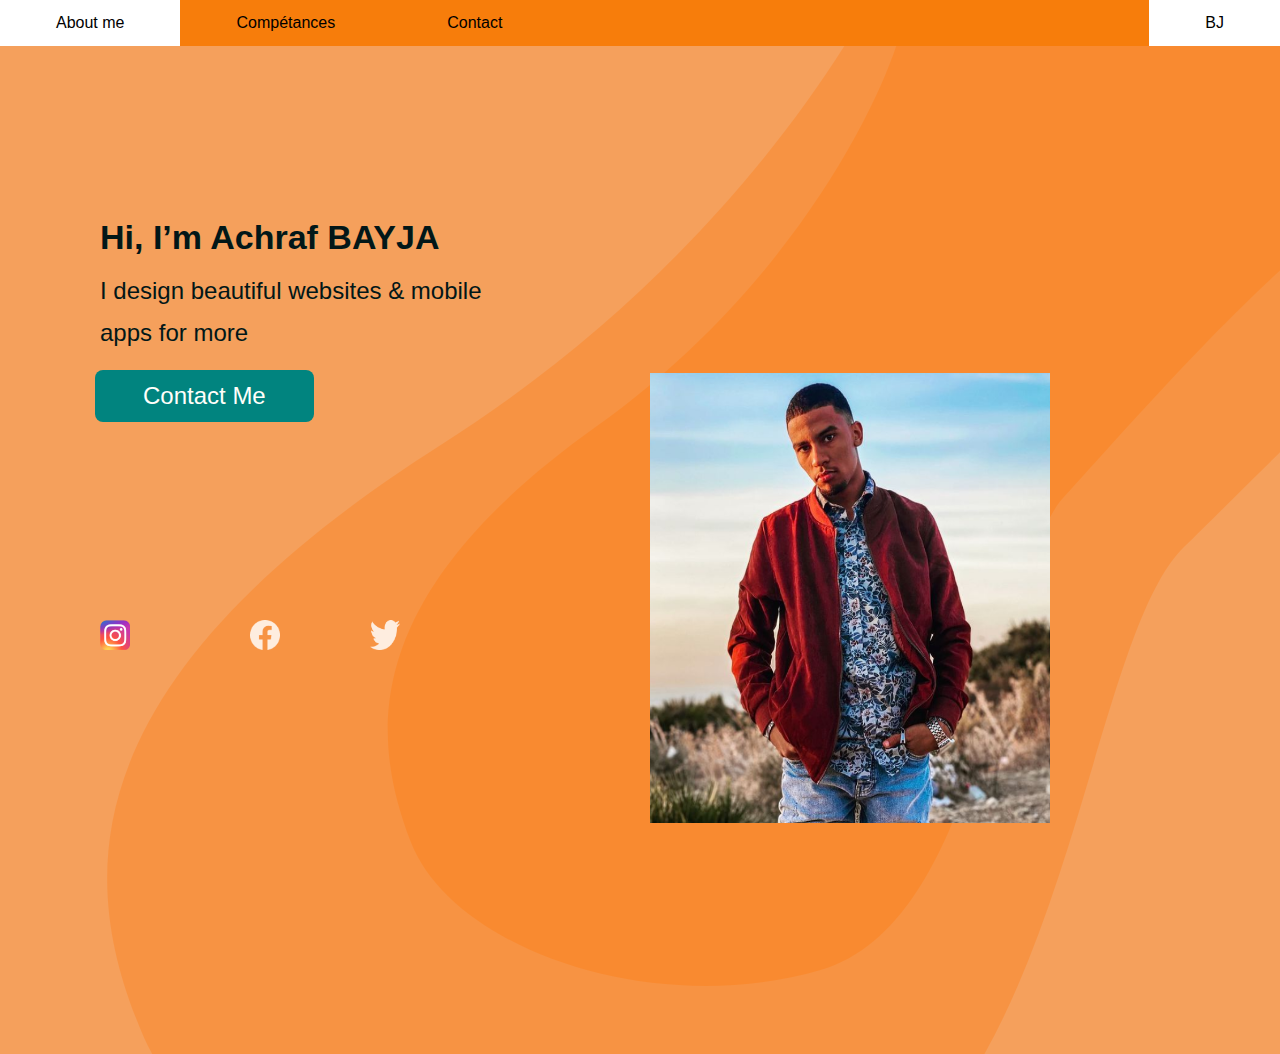
<file: index.html>
<!DOCTYPE html>
<html lang="en">
  <head>
    <meta charset="UTF-8" />
    <meta name="viewport" content="width=device-width, initial-scale=1.0" />
    <meta http-equiv="X-UA-Compatible" content="ie=edge" />
    <title>Welcome</title>
    <link rel="stylesheet" href="style.css" />
    <link
    rel="stylesheet"
    href="https://cdnjs.cloudflare.com/ajax/libs/animate.css/4.1.1/animate.min.css"
  />
  </head>
  <body>
      <ul>
        <li><a href="index.html">About me</a></li>
        <li><a href="copetence.html">Compétances</a></li>
        <li><a href="page contact.html">Contact</a></li>
        <li style="float:right"><a class="active" href="#about">BJ</a></li>
      </ul>

    <div class="header-container">
      <div class="wrapper">
      
          <div class="hero-content">
            <h1  class="animate__animated animate__backInLeft">Hi, I’m Achraf BAYJA</h1>
            <p>
              I design beautiful websites & mobile apps for more 
            </p>
            <a id="a" href="#">
              Contact Me
            </a>
          </div>

          <div class="hero-image" >
            <img id="img" src="images/achraf.png" alt=""  />
           
          </div>
    
          <footer>
        <div class="social-icons">
          <a href="#">
            <img id="insta" src="images/instagram-logo.png" alt="" />
          </a>
          <a href="#">
            <img id="fb" src="images/facebook.png" alt="" />
          </a>
          <a href="#">
            <img id="twi" src="images/twitter.png" alt="" />
          </a>
        </div>
      </footer>
      </div>
    </div>
    

    <script src="main.js"></script>
  </body>
</html>
</file>
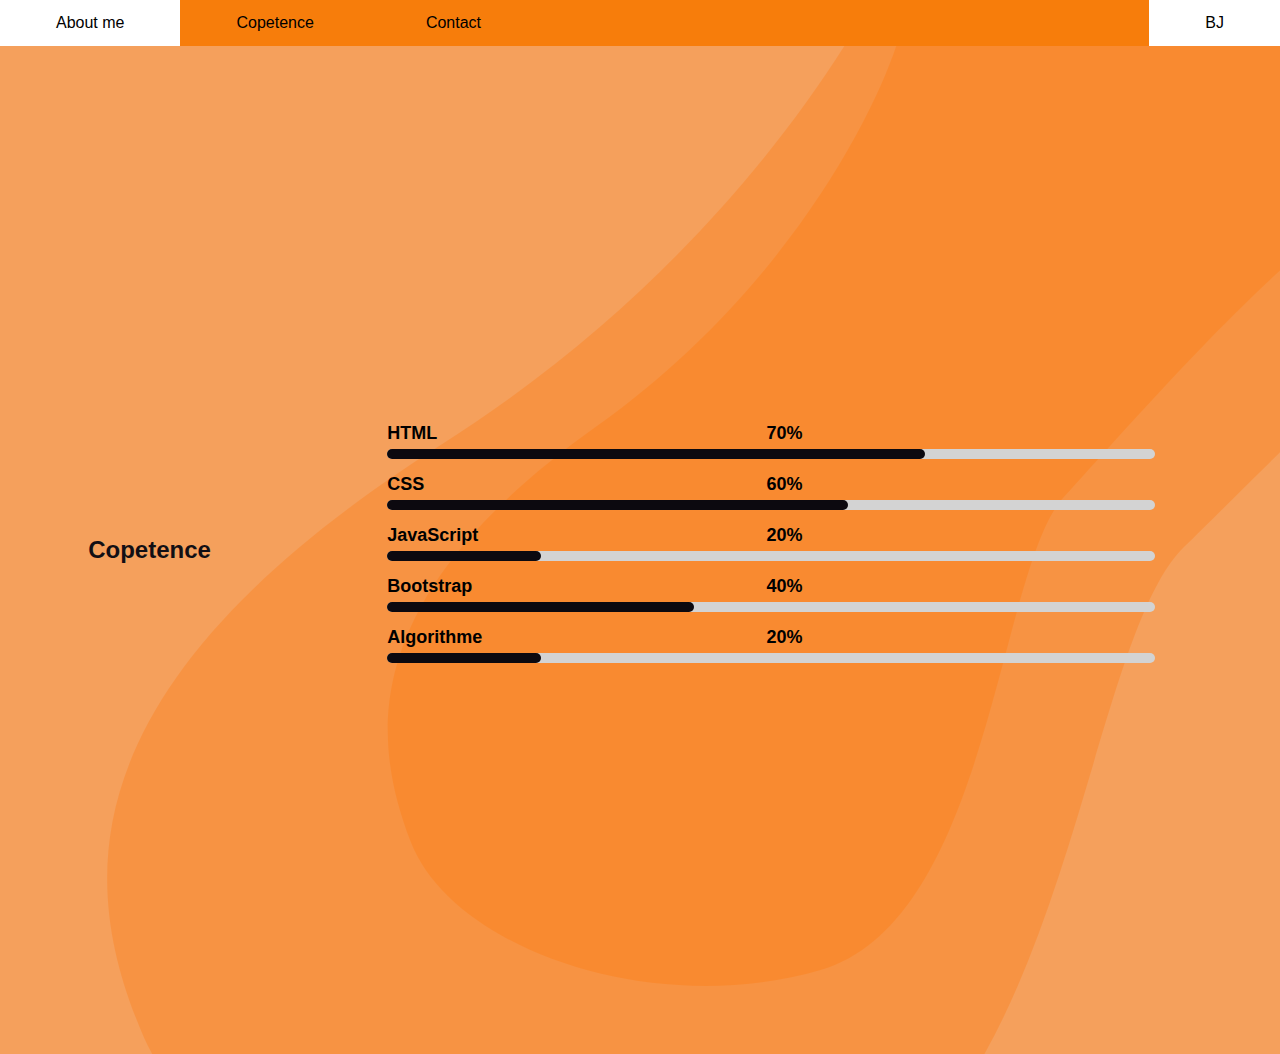
<file: copetence.html>
<!DOCTYPE html>
<html lang="en">
  <head>
    <meta charset="UTF-8" />
    <meta name="viewport" content="width=device-width, initial-scale=1.0" />
    <meta http-equiv="X-UA-Compatible" content="ie=edge" />
    <title>Welcome</title>
    <link rel="stylesheet" href="style.css" />
  </head>
  <body>
    <ul>
      <li><a href="index.html">About me</a></li>
      <li><a href="copetence.html">Copetence</a></li>
      <li><a href="page contact.html">Contact</a></li>
      <li style="float:right"><a class="active" href="#about">BJ</a></li>
    </ul>

    <div class="header-container">
      <div class="wrapper">
        <header>


 
          <section style="display:block"  class="skills" id="skills">
            <div class="max-width">
                <div class="skills-content">
                    <h2 class="title"  style="color: #120f14 ;">
                        Copetence</h2>

                    <div class="column right">
                        <div class="bars">
                            <div class="info">
                                <span>HTML</span>
                                <span class="nisba">70%</span>
                            </div>
                            <div class="line html"></div>
                        </div>
                        <div class="bars">
                            <div class="info">
                                <span>CSS</span>
                                <span>60%</span>
                            </div>
                            <div class="line css"></div>
                        </div>
                        <div class="bars">
                            <div class="info">
                                <span>JavaScript</span>
                                <span>20%</span>
                            </div>
                            <div class="line js"></div>
                        </div>
                        <div class="bars">
                            <div class="info">
                                <span>Bootstrap</span>
                                <span>40%</span>
                            </div>
                            <div class="line php"></div>
                        </div>
                        <div class="bars">
                            <div class="info">
                                <span>Algorithme</span>
                                <span>20%</span>
                            </div>
                            <div class="line mysql"></div>
                        </div>
                    </div>
                </div>
            </div>
        </section>
    
          <br>      
          
          
    <script src="main.js"></script>
  </body>    
</html>
</file>
<file: style.css>
* {
  box-sizing: border-box;
  margin: 0;
}

.skills .skills-content

{
    display: flex;
    flex-wrap: wrap;
    align-items: center;
    justify-content: space-around;
}
body {
  font-family: "Roboto", sans-serif;
}

/* Navigation */

ul {
  list-style-type: none;
  margin: 0;
  padding: 0;
  overflow: hidden;
  background-color: rgb(247, 125, 11);
}

li {
  float: left;
}

li a {
  display: block;
  color: rgb(0, 0, 0);
  text-align: center;
  padding: 14px 56px;
  text-decoration: none;
}

li a:hover:not(.active) {
  background-color: rgb(255, 255, 255);
}

.active {
  background-color: #ffffff;
}

/* Header */

.header-container {
  background: #f5a05c url("images/bg-shape.svg");
  background-repeat: no-repeat;
  background-position: right;
  background-size: contain;
  height: calc(120vh - 72px);
  display: flex;
  align-items: center;
}

header {
  display: flex;
  align-items: center;
  justify-content: space-between;
}
h1 {
  position: absolute;
  top: 200px;
  left: 100px;
  font-weight: 900;
  font-size: 34px;
  line-height: 75px;
  color: #021718;
  margin-bottom: 24px;
}

p {
  position: absolute;
  left: 100px;
  top: 270px;
  font-size: 24px;
  line-height: 42px;
  color: #021718;
  width: 418px;
  margin-bottom: 48px;
}

#a {
  position: absolute;
  left: 95px;
  top: 370px;
  color: #fffffa;
  font-size: 24px;
  text-decoration: none;

  background: #01847f;
  border-radius: 8px;
  padding: 12px 48px;
  display: inline-block;
  transition: 300ms;
}
#a:hover {
  transform: translateY(-8px);
}
#img{
  position: relative;
  left:650px;
  bottom: -50px;
  width: 400px;
  height: 450px; 
}
/* Social Icons */

.social-icons {
  position: absolute;
  top: 620px;
left: 100px;
  display: flex;
  align-items: center;

}
#insta{
  width: 30px;
  height: 30px;
  margin-right: 120px;
}
#fb{
  width: 30px;
  height: 30px;
  margin-right: 90px ;
}
#twi{
  width: 30px;
  height: 30px;
}


/* Hero image */

.hero-image {
  position: relative;

}
.hero-content{
  display: flex;
  flex-direction: column;
}


@media only screen and (max-width: 900px){
  .header-container {
    background: #f5a05c url("images/bg-shape.svg");
    background-repeat: no-repeat;
    background-position: right;
    background-size: contain;
    height: calc(130vh - 72px);
    display: flex;
  
  }
  h1 {
    position: relative;
    top: 100px;
    left: 100px;
    font-weight: 900;
    font-size: 30px;
    line-height: 75px;
    color: #021718;
    margin-bottom: 24px;
  }
  
  p {
    position: relative;
    left: 100px;
    top: 100px;
    font-size: 30px;
    line-height: 32px;
    color: #021718;

  }
  
  #a {
    position: relative;
    left: 95px;
    top: 100px;
    color: #fffffa;
    font-size: 3vw;
    text-decoration: none;
  
    background: #01847f;
    border-radius: 8px;
    padding:1.4vw 3vw;
    display: inline-block;
    transition: 300ms;
  }
  #a:hover {
    transform: translateY(-8px);
  }
  #img{
    position: relative;
    left: 490px;
    top: -150px;
    width: 40VW;
    height: 45vw; 
  }
  .social-icons {
    position: absolute;
    top: 640px;
  left: 20px;

  }
  #insta{
    width: 30px;
    height: 30px;
  }
  #fb{
    width: 30px;
    height: 30px;
    margin-left: 20px;
  }
  #twi{
    width: 30px;
    height: 30px;
    margin-left: 30px;
  }
}

/* skills section styling */

.skills .skills-content .title{
  align-items: center;

}
.skills .skills-content .column{
  width: calc(50% - 30px);
}

.skills .skills-content .left .text{
  font-size: 20px;
  font-weight: 600;
  margin-bottom: 20px;
}



.skills .skills-content .left a:hover{
  color: #5f00b6;
  background: none;
}
.skills .skills-content .right .bars{
  margin-bottom: 15px;
}
.skills .skills-content .right .info{
  display: flex;
  margin-bottom: 5px;
  align-items: center;
  justify-content: space-between;

}
.skills .skills-content .right span{
  font-weight: 700;
  font-size: 18px;  


}


.skills .skills-content .right .line{
  height: 10px;
  width: 60vw;
  border-radius: 10px;
  background: lightgrey;
  position: relative;
}
.skills .skills-content .right .line::before{
  content: "";
  position: absolute;
  height: 10px;
  left: 0;
  top: 0;
  background: #0c090f;
  border-radius: 10px;

}
.skills-content .right .html::before{
  width: 70%;

}
.skills-content .right .css::before{
  width: 60%;
}
.skills-content .right .js::before{
  width: 20%;
}
.skills-content .right .php::before{
  width: 40%;
}
.skills-content .right .mysql::before{
  width: 20%;
}
</file>
